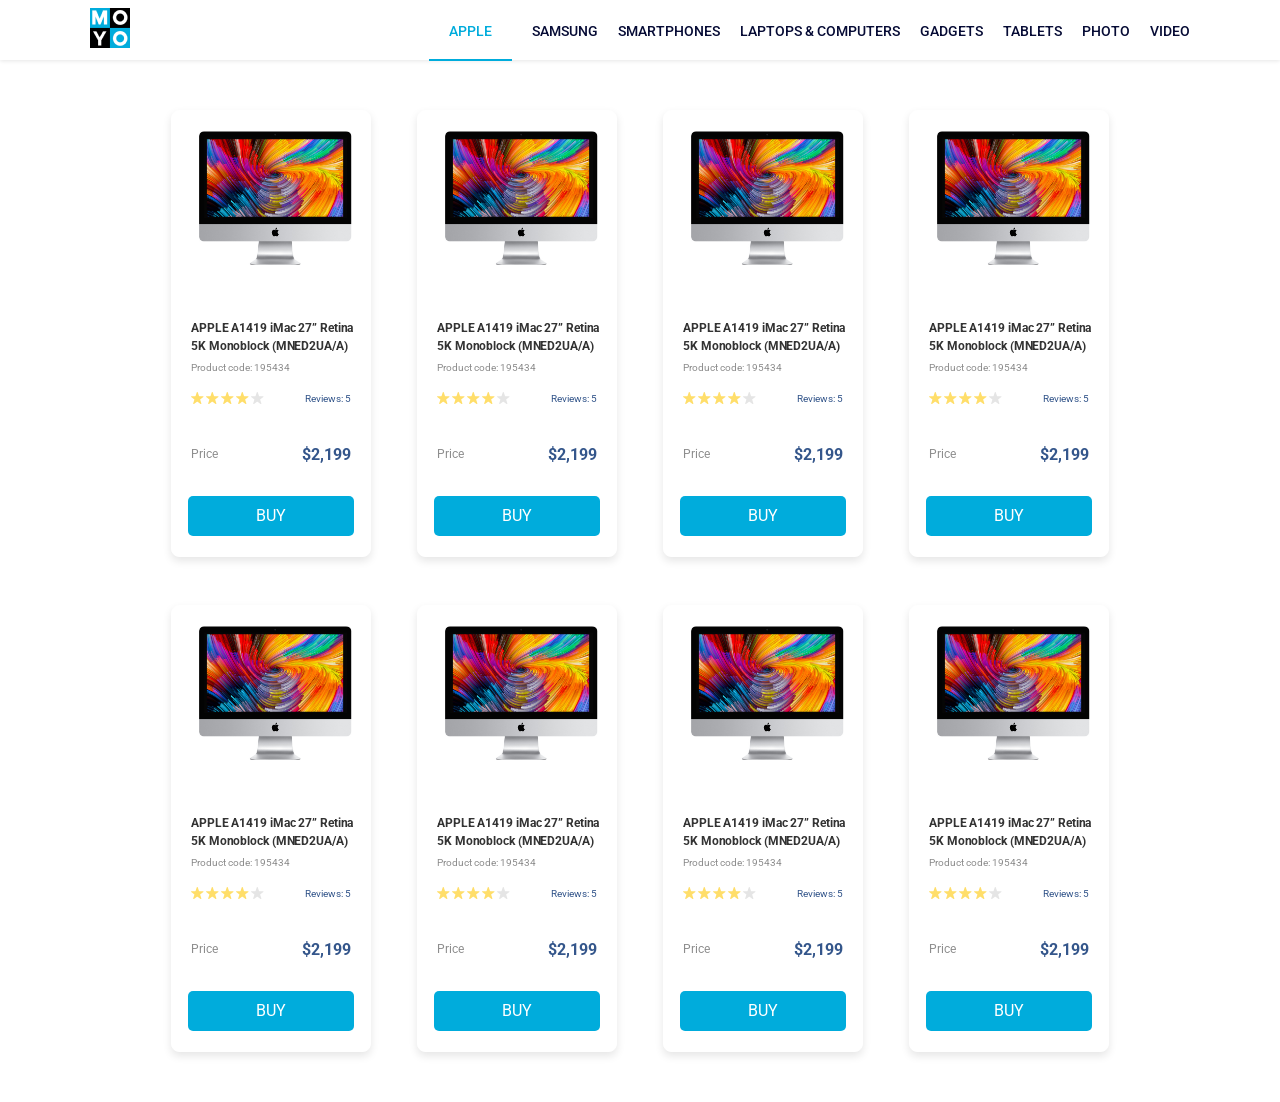
<file: index.html>
<!doctype html><html lang="en"><head><meta charset="utf-8"><meta name="viewport" content="width=device-width, initial-scale=1"><title>Catalog</title><link rel="preconnect" href="https://fonts.gstatic.com"><link href="https://fonts.googleapis.com/css2?family=Roboto:wght@400;500;700&display=swap" rel="stylesheet"><link rel="stylesheet" href="index.3879b123.css"></head><body> <header> <div class="header-container"> <div class="header-logo"> <img src="logo.eddae0ff.png" alt="header-logo"> </div> <nav> <ul class="nav-links"> <li> <a href="#" class="is-active"> APPLE </a> </li> <li><a href="#">SAMSUNG</a></li> <li><a href="#">SMARTPHONES</a></li> <li> <a href="#" data-qa="nav-hover"> LAPTOPS & COMPUTERS </a> </li> <li><a href="#">GADGETS</a></li> <li><a href="#">TABLETS</a></li> <li><a href="#">PHOTO</a></li> <li><a href="#">VIDEO</a></li> </ul> </nav> </div> </header> <main class="catalog"> <section class="catalog__grid">  <article class="card" data-qa="card"> <img src="imac.202c52ff.jpeg" alt="imac" class="card__image"> <h2 class="card__title"> APPLE A1419 iMac 27” Retina 5K Monoblock (MNED2UA/A) </h2> <p class="card__code">Product code: 195434</p> <div class="card__rating"> <div class="stars stars--4"> <img src="star-active.edda4c43.svg" alt="star" class="stars__icon"> <img src="star-active.edda4c43.svg" alt="star" class="stars__icon"> <img src="star-active.edda4c43.svg" alt="star" class="stars__icon"> <img src="star-active.edda4c43.svg" alt="star" class="stars__icon"> <img src="star.822d561e.svg" alt="star" class="stars__icon"> </div> <span class="card__reviews">Reviews: 5</span> </div> <div class="card__price-section"> <div class="card__price-info"> <span class="card__price-label">Price</span> <p class="card__price-value">$2,199</p> </div> <a href="#" class="card__buy" data-qa="card-hover"> BUY </a> </div> </article>  <article class="card"> <img src="imac.202c52ff.jpeg" alt="imac" class="card__image"> <h2 class="card__title"> APPLE A1419 iMac 27” Retina 5K Monoblock (MNED2UA/A) </h2> <p class="card__code">Product code: 195434</p> <div class="card__rating"> <div class="stars stars--4"> <img src="star-active.edda4c43.svg" alt="star" class="stars__icon"> <img src="star-active.edda4c43.svg" alt="star" class="stars__icon"> <img src="star-active.edda4c43.svg" alt="star" class="stars__icon"> <img src="star-active.edda4c43.svg" alt="star" class="stars__icon"> <img src="star.822d561e.svg" alt="star" class="stars__icon"> </div> <span class="card__reviews">Reviews: 5</span> </div> <div class="card__price-section"> <div class="card__price-info"> <span class="card__price-label">Price</span> <p class="card__price-value">$2,199</p> </div> <a href="#" class="card__buy"> BUY </a> </div> </article>  <article class="card"> <img src="imac.202c52ff.jpeg" alt="imac" class="card__image"> <h2 class="card__title"> APPLE A1419 iMac 27” Retina 5K Monoblock (MNED2UA/A) </h2> <p class="card__code">Product code: 195434</p> <div class="card__rating"> <div class="stars stars--4"> <img src="star-active.edda4c43.svg" alt="star" class="stars__icon"> <img src="star-active.edda4c43.svg" alt="star" class="stars__icon"> <img src="star-active.edda4c43.svg" alt="star" class="stars__icon"> <img src="star-active.edda4c43.svg" alt="star" class="stars__icon"> <img src="star.822d561e.svg" alt="star" class="stars__icon"> </div> <span class="card__reviews">Reviews: 5</span> </div> <div class="card__price-section"> <div class="card__price-info"> <span class="card__price-label">Price</span> <p class="card__price-value">$2,199</p> </div> <a href="#" class="card__buy"> BUY </a> </div> </article>  <article class="card"> <img src="imac.202c52ff.jpeg" alt="imac" class="card__image"> <h2 class="card__title"> APPLE A1419 iMac 27” Retina 5K Monoblock (MNED2UA/A) </h2> <p class="card__code">Product code: 195434</p> <div class="card__rating"> <div class="stars stars--4"> <img src="star-active.edda4c43.svg" alt="star" class="stars__icon"> <img src="star-active.edda4c43.svg" alt="star" class="stars__icon"> <img src="star-active.edda4c43.svg" alt="star" class="stars__icon"> <img src="star-active.edda4c43.svg" alt="star" class="stars__icon"> <img src="star.822d561e.svg" alt="star" class="stars__icon"> </div> <span class="card__reviews">Reviews: 5</span> </div> <div class="card__price-section"> <div class="card__price-info"> <span class="card__price-label">Price</span> <p class="card__price-value">$2,199</p> </div> <a href="#" class="card__buy"> BUY </a> </div> </article>  <article class="card"> <img src="imac.202c52ff.jpeg" alt="imac" class="card__image"> <h2 class="card__title"> APPLE A1419 iMac 27” Retina 5K Monoblock (MNED2UA/A) </h2> <p class="card__code">Product code: 195434</p> <div class="card__rating"> <div class="stars stars--4"> <img src="star-active.edda4c43.svg" alt="star" class="stars__icon"> <img src="star-active.edda4c43.svg" alt="star" class="stars__icon"> <img src="star-active.edda4c43.svg" alt="star" class="stars__icon"> <img src="star-active.edda4c43.svg" alt="star" class="stars__icon"> <img src="star.822d561e.svg" alt="star" class="stars__icon"> </div> <span class="card__reviews">Reviews: 5</span> </div> <div class="card__price-section"> <div class="card__price-info"> <span class="card__price-label">Price</span> <p class="card__price-value">$2,199</p> </div> <a href="#" class="card__buy"> BUY </a> </div> </article>  <article class="card"> <img src="imac.202c52ff.jpeg" alt="imac" class="card__image"> <h2 class="card__title"> APPLE A1419 iMac 27” Retina 5K Monoblock (MNED2UA/A) </h2> <p class="card__code">Product code: 195434</p> <div class="card__rating"> <div class="stars stars--4"> <img src="star-active.edda4c43.svg" alt="star" class="stars__icon"> <img src="star-active.edda4c43.svg" alt="star" class="stars__icon"> <img src="star-active.edda4c43.svg" alt="star" class="stars__icon"> <img src="star-active.edda4c43.svg" alt="star" class="stars__icon"> <img src="star.822d561e.svg" alt="star" class="stars__icon"> </div> <span class="card__reviews">Reviews: 5</span> </div> <div class="card__price-section"> <div class="card__price-info"> <span class="card__price-label">Price</span> <p class="card__price-value">$2,199</p> </div> <a href="#" class="card__buy"> BUY </a> </div> </article>  <article class="card"> <img src="imac.202c52ff.jpeg" alt="imac" class="card__image"> <h2 class="card__title"> APPLE A1419 iMac 27” Retina 5K Monoblock (MNED2UA/A) </h2> <p class="card__code">Product code: 195434</p> <div class="card__rating"> <div class="stars stars--4"> <img src="star-active.edda4c43.svg" alt="star" class="stars__icon"> <img src="star-active.edda4c43.svg" alt="star" class="stars__icon"> <img src="star-active.edda4c43.svg" alt="star" class="stars__icon"> <img src="star-active.edda4c43.svg" alt="star" class="stars__icon"> <img src="star.822d561e.svg" alt="star" class="stars__icon"> </div> <span class="card__reviews">Reviews: 5</span> </div> <div class="card__price-section"> <div class="card__price-info"> <span class="card__price-label">Price</span> <p class="card__price-value">$2,199</p> </div> <a href="#" class="card__buy"> BUY </a> </div> </article>  <article class="card"> <img src="imac.202c52ff.jpeg" alt="imac" class="card__image"> <h2 class="card__title"> APPLE A1419 iMac 27” Retina 5K Monoblock (MNED2UA/A) </h2> <p class="card__code">Product code: 195434</p> <div class="card__rating"> <div class="stars stars--4"> <img src="star-active.edda4c43.svg" alt="star" class="stars__icon"> <img src="star-active.edda4c43.svg" alt="star" class="stars__icon"> <img src="star-active.edda4c43.svg" alt="star" class="stars__icon"> <img src="star-active.edda4c43.svg" alt="star" class="stars__icon"> <img src="star.822d561e.svg" alt="star" class="stars__icon"> </div> <span class="card__reviews">Reviews: 5</span> </div> <div class="card__price-section"> <div class="card__price-info"> <span class="card__price-label">Price</span> <p class="card__price-value">$2,199</p> </div> <a href="#" class="card__buy"> BUY </a> </div> </article> </section> </main> </body></html>
</file>
<file: index.3879b123.css>
*,:before,:after{box-sizing:border-box}html,body{margin:0;padding:0}body{color:#333;background-color:#fff;font-family:Roboto,sans-serif}header{background-color:#fff;justify-content:center;align-items:center;height:60px;display:flex;box-shadow:0 1px 4px #0000001a}.header-container{justify-content:space-between;align-items:center;width:100%;max-width:1200px;height:60px;padding:0 50px;display:flex}.header-logo img{width:40px;height:40px}nav{align-items:center;display:flex}.nav-links{align-items:center;gap:20px;list-style:none;display:flex;position:relative}.nav-links li{position:relative}.nav-links a{color:#060b35;font-size:14px;font-weight:500;text-decoration:none;transition:color .3s}.nav-links a:hover{color:#00acdc}.nav-links a.is-active{color:#00acdc;border-bottom:2px solid #00acdc;padding:20px}.nav-links li.highlight a{color:#00acdc}@media (width<=900px){.header-container{padding:0 20px}.nav-links{flex-wrap:wrap;justify-content:center;gap:15px}.nav-links a{font-size:12px}}@media (width<=600px){header{height:auto;padding:10px 0}.header-container{flex-direction:column;align-items:center;padding:0 15px}.header-logo img{width:40px;height:40px;margin-bottom:10px}nav{width:100%}.nav-links{flex-direction:column;align-items:center;gap:10px;width:100%}.nav-links li{text-align:center;width:100%}}.catalog__grid{grid-template-columns:repeat(1,200px);justify-content:center;align-items:start;gap:48px 46px;padding:50px 40px;display:grid}@media (width>=488px){.catalog__grid{grid-template-columns:repeat(2,200px)}}@media (width>=768px){.catalog__grid{grid-template-columns:repeat(3,200px)}}@media (width>=1024px){.catalog__grid{grid-template-columns:repeat(4,200px)}}.card{background-color:#fff;border:1px solid #fff;border-radius:8px;width:200px;padding:20px 16px;transition:transform .3s;position:relative;box-shadow:0 4px 8px #0000001a}.card__title{letter-spacing:-.1px;text-align:left;width:166px;height:36px;margin:50px 3px 7px;font-size:12px;line-height:18px;transition:color .3s}.card:hover{color:#00acdc;z-index:10;transform:scale(1.2)}.card__image{border-radius:4px;width:160px;height:134px;margin-left:7px}.card__code{color:#8d8d8d;margin:0 3px;font-size:10px}.card__rating{color:#34568b;white-space:nowrap;justify-content:space-between;align-items:center;width:100%;height:56px;padding:25px 3px 30px;font-size:10px;font-weight:400;display:flex}.card__price-label{color:#8d8d8d;margin-top:18px;font-size:12px}.card__price-info{align-items:flex-start;gap:84px;margin-bottom:16px;margin-left:3px;display:flex}.card__price-value{color:#34568b;font-size:16px;font-weight:700}.card__buy{color:#fff;text-align:center;background-color:#00acdc;border-radius:5px;width:166px;height:40px;margin:0 auto;padding:10px 0;text-decoration:none;transition:background-color .3s,color .3s,border .3s;display:inline-block}.card:first-of-type .card__buy:hover{color:#00acdc;cursor:pointer;background-color:#fff;border:1px solid #00acdc}
/*# sourceMappingURL=index.3879b123.css.map */
</file>
